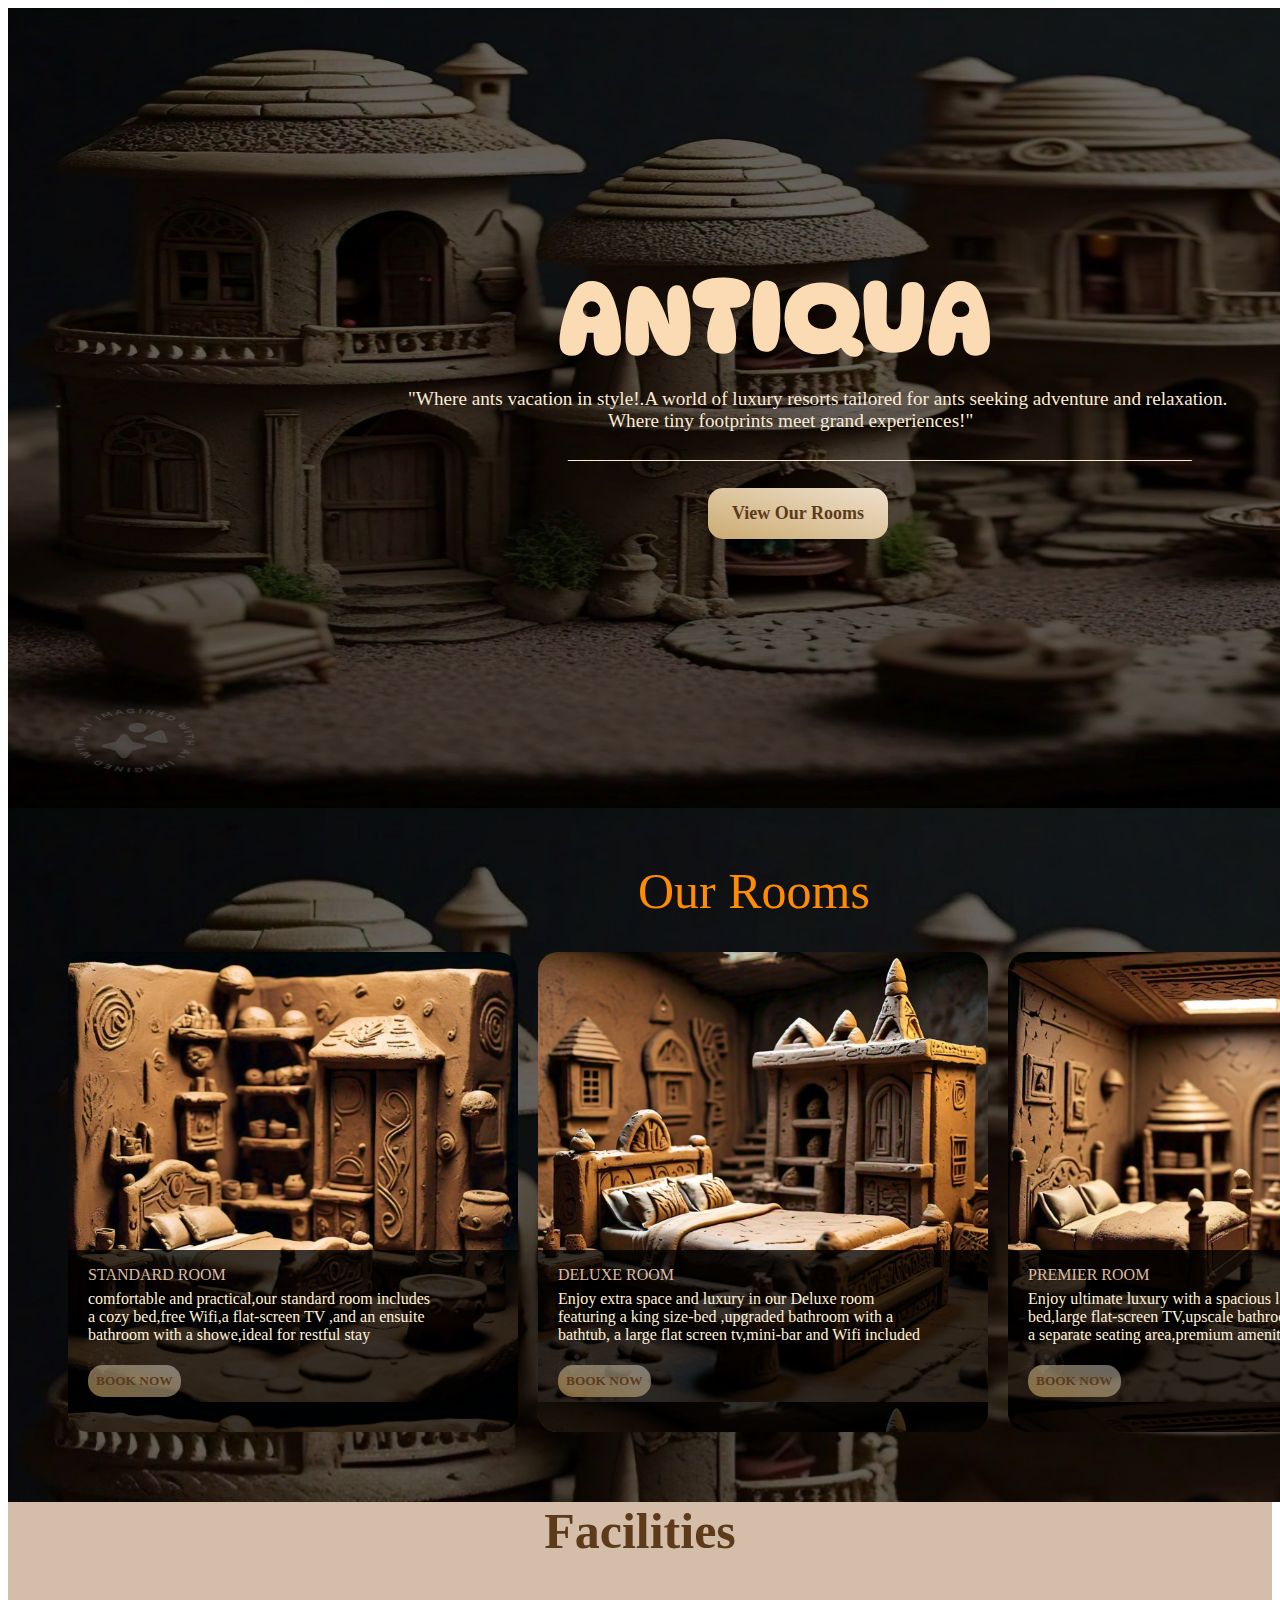
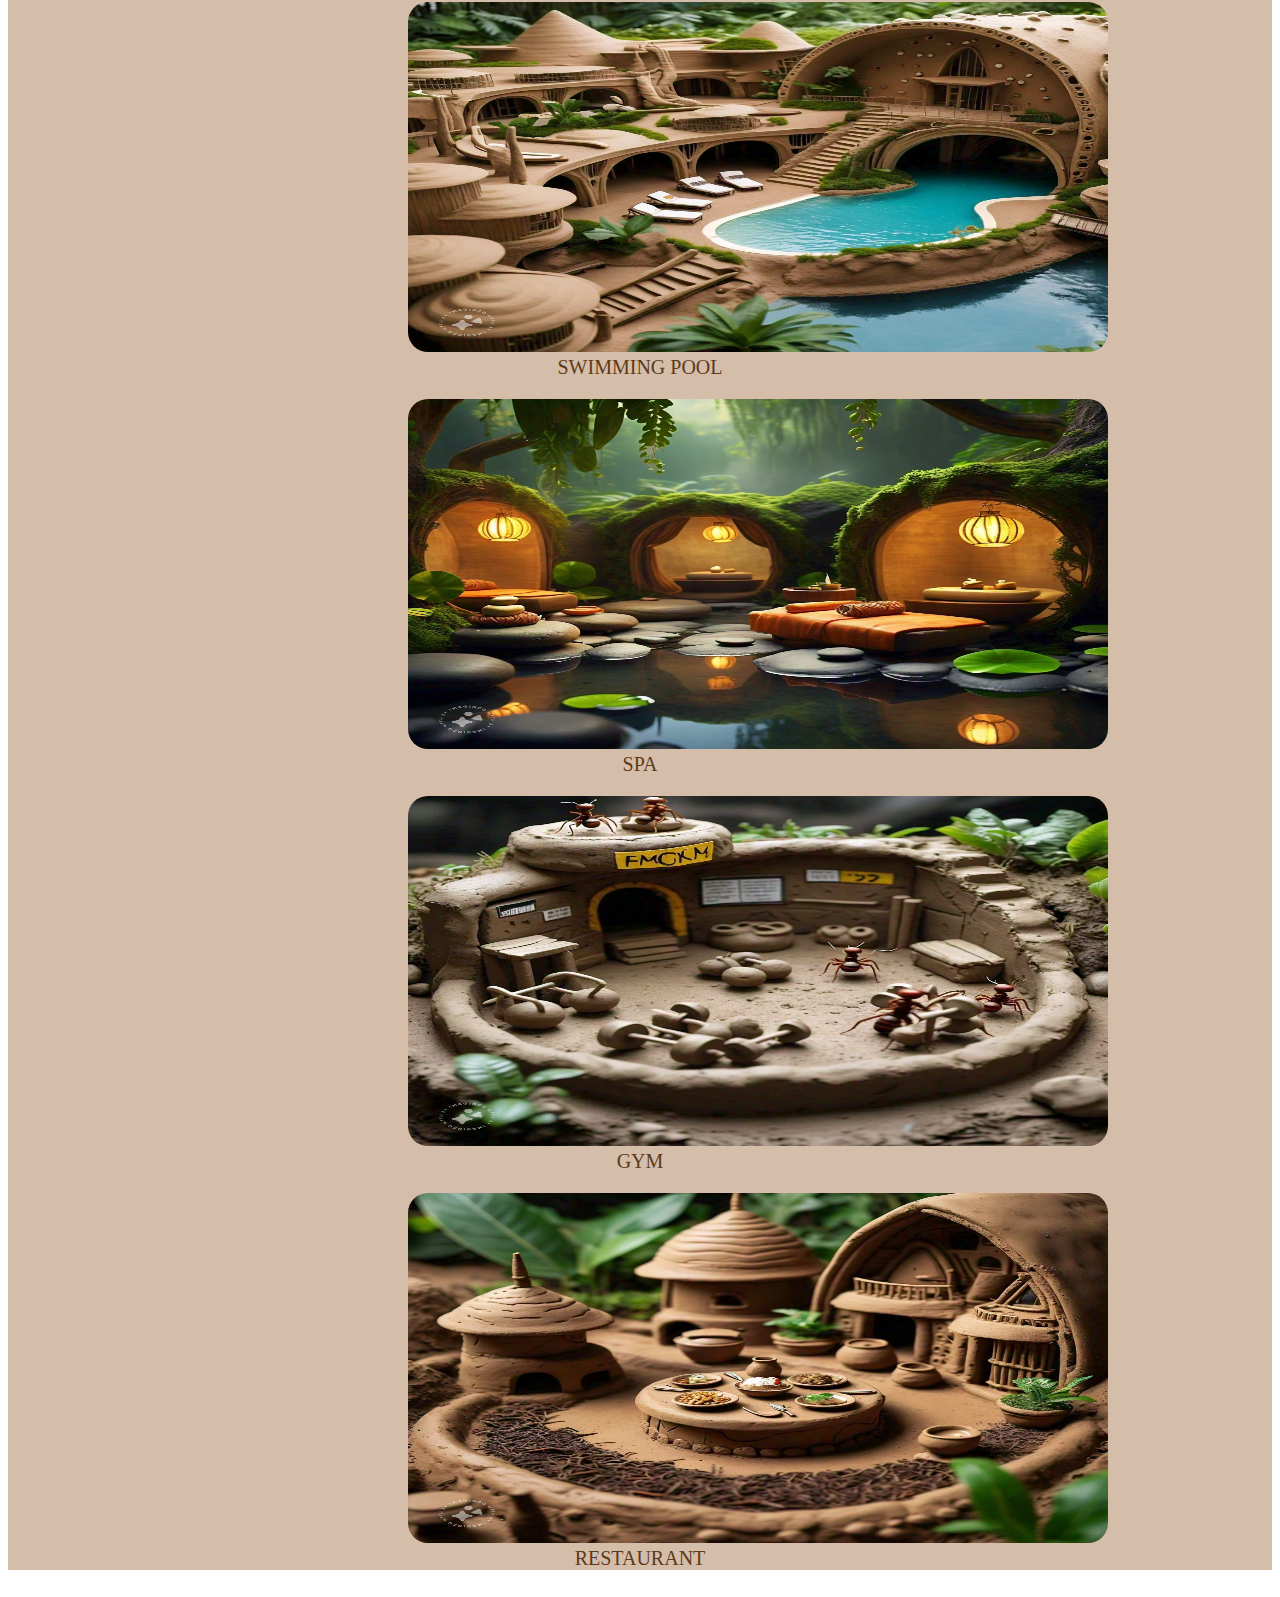
<file: HTML/services.html>
<!DOCTYPE html>
<html lang="en">
<head>
    <meta charset="UTF-8">
    <meta name="viewport" content="width=device-width, initial-scale=1.0">
    <title>Document</title>
    <link rel="stylesheet" href="/CSS/services.css">
    <link rel="preconnect" href="https://fonts.googleapis.com">
<link rel="preconnect" href="https://fonts.gstatic.com" crossorigin>
<link href="https://fonts.googleapis.com/css2?family=DynaPuff:wght@400..700&family=Rubik+Wet+Paint&family=Smooch&display=swap" rel="stylesheet">
</head>
<body>
    <div class="resortimg">
       <h1>ANTIQUA</h1>
       <p>"Where ants vacation in style!.A world of luxury resorts tailored for ants seeking adventure and relaxation.<br><span> Where tiny footprints meet grand experiences!"</span><br><span class="line">_________________________________________________________________</span></p>
       <button class="view-button"><a href="#newpage">View Our Rooms</a></button>

       <img src="/images/background.jpg">
      
    </div>
    
    <section id="newpage"><div class="bedroom">
    
    <p class="heading">Our Rooms</p>
    <div class="wrapper">
    <div class="images">
    <div class="room1">
        <div class="container1">
    <p class="head1">STANDARD ROOM</p>
    <p class="description1">
        comfortable and practical,our standard room includes<br>
        a cozy bed,free Wifi,a flat-screen TV ,and an ensuite <br>
        bathroom with a showe,ideal for restful stay
    </p>
    <button class="button1">BOOK NOW</button>
    </div>
    
</div> 
    <div class="room2">
        <div class="container2">
    <p class="head2">DELUXE ROOM</p>
    <p class="description2">Enjoy extra space and luxury in our Deluxe room<br>
    featuring a king size-bed ,upgraded bathroom with a <br>
bathtub, a large flat screen tv,mini-bar and Wifi included</p>
<button class="button2">BOOK NOW</button>
    </div>
    </div>

    <div class="room3">
        <div class="container3">
    <p class="head3">PREMIER ROOM</p>
    <p class="description3">Enjoy ultimate luxury with a spacious layout,king-sized<br>
    bed,large flat-screen TV,upscale bathroom .Features include<br>
a separate seating area,premium amenities and mini-bar</p>
<button class="button3">BOOK NOW</button>
</div>
    </div>
    </div>
    </div>
    </div>
    </section>
    
    <div class="page">
<div class="facilities">
    <h2>Facilities</h2>
   <div class="img1"><img src="/images/item1.jpeg">
<p>SWIMMING POOL</p></div>
    <div class="img2"><img src="/images/item2.jpg"></div>
    <p>SPA</p>
    <div class="img3"><img src="/images/item3.jpg"></div>
    <p>GYM</p>
    <div class="img4"><img src="/images/item4.jpg"></div>
    <p>RESTAURANT</p>
</div>
</div>
    
    </body>
    </html>
</file>
<file: CSS/services.css>
.resortimg{
   margin-bottom: -10px; 
   position: relative;

}
.resortimg h1{
   position: absolute;
   color: rgb(250, 219, 179);
   font-size: 100px;
   margin-left: 550px;
   font-family: "DynaPuff", system-ui;
   margin-top: 250px;
}
.resortimg p{
   color: antiquewhite;
   position: absolute;
   margin-top: 380px;
   margin-left: 400px; 
   font-size: larger;
   font-family: Cambria, Cochin, Georgia, Times, 'Times New Roman', serif;
   
   
}
span{
    margin-left: 200px;
 

}
.line{
    margin-top: 10px;
    position: absolute;
    margin-left: 160px;
}
.view-button{
    position: absolute;
    background-color:rgb(227, 203, 170);
    margin-top: 480px;
    margin-left: 700px;
    padding: 15px 15px;
    width: 180px;
    font-size: large;

}
.resortimg img{
    height: 800px;
    width: 1500px;
}
.bedroom{
    background-image:url(../images/background.jpg);
    background-repeat: no-repeat;
    background-size: cover;
    width: 1500px;
    height: 700px;

    
    
    
}
.heading{
    font-size: 50px;
    color: darkorange;
    position:absolute;
    margin-left: 630px;
    margin-top: 60px;

    

}


.images img{
    width: 450px;
    height: 300px;
    margin-right: 30px;
    position: relative;
    
    
    

}
.images{
    display: flex;
    flex-direction: row;
    margin-left: 60px;
   
    
   
}
.wrapper{

}
.container1{
    position: absolute;
    top:62%;
    background-color:rgba(0, 0, 0, 0.773);
    width: 100%;
    height: 38%;
    border-bottom-left-radius: 20px;
    border-bottom-right-radius: 20px;
}
.container2{
    position: absolute;
    top:62%;
    background-color:rgba(0, 0, 0, 0.773);
    width: 100%;
    height: 38%;
    border-bottom-left-radius: 20px;
    border-bottom-right-radius: 20px;
}
.container3{
    position: absolute;
    top:62%;
    background-color:rgba(0, 0, 0, 0.773);
    width: 100%;
    height: 38%;
    border-bottom-left-radius: 20px;
    border-bottom-right-radius: 20px;
}


.room1{
    background-image: url("/images/room1.jpg");
    background-size: 100%;
    width: 450px;
    height: 480px;
    margin-right: 20px;
    margin-top: 150px;
    position: relative;
    border-radius: 20px;
   
}
.description1{
    color:#FFF1DB;
    margin-top: -10px;
    padding-left: 20px;
    font-family: Georgia, 'Times New Roman', Times, serif;
    
    
}
a{
    text-decoration: none;
    color: #5D3A1A;
}
.head1{
    padding-left: 20px;
    color:#dbbba4;
}
button{
    padding: 8px;
    border-radius: 15px;
    margin-left: 20px;
    background: linear-gradient(to top right, rgba(192, 155, 85, 0.653),rgba(255, 255, 255, 0.401));
    border: white;
    color: #5D3A1A;
    font-weight: bold;
    font-family: Cambria, Cochin, Georgia, Times, 'Times New Roman', serif;
    margin-top: 5px;

}
button:hover {
    transform: scale(1.05); 
    background: linear-gradient(to top right, rgba(192, 155, 85, 0.8), rgba(255, 255, 255, 0.5)); /* Slightly darker gradient */
}
.room2{
    background-image: url("/images/room2.jpg");
    background-size: 100%;
    width: 450px;
    height: 480px;
    margin-right: 20px;
    margin-top: 150px;
    position: relative;
    border-radius: 20px;
   
}

.description2{
    color:#FFF1DB;
    margin-top: -10px;
    padding-left: 20px;
    font-family: Georgia, 'Times New Roman', Times, serif;
    

}
.head2{
    padding-left: 20px;
    color:#dbbba4;

}
.room3{
    background-image: url("/images/room4.jpg");
    background-size: 100%;
    width: 450px;
    height: 480px;
    margin-right: 20px;
    margin-top: 150px;
    position: relative;
    border-radius: 20px;
   
}



.description3{
    color:#FFF1DB;
    margin-top: -10px;
    padding-left: 20px;
    font-family: Georgia, 'Times New Roman', Times, serif;
    

}
.head3{
    padding-left: 20px;
    color:#dbbba4;

}
.facilities {
    margin-top: 100px;

    
}
.facilities h2{
    text-align: center;
    font-size: 50px;
    color: #5D3A1A;
    margin-top: 50px;
    
}
.facilities p{
    text-align: center;
    font-size: 20px;
    color: #5D3A1A; 
    margin-top: -50px;
    
}




.facilities img{
    width: 700px;
    height: 350px;
    margin-bottom: 50px;
    margin-left: 400px;
    border-radius: 20px;
    
}
.page{
    background-color: #a77a4f7c;
    margin-top: -100px;

}
</file>
